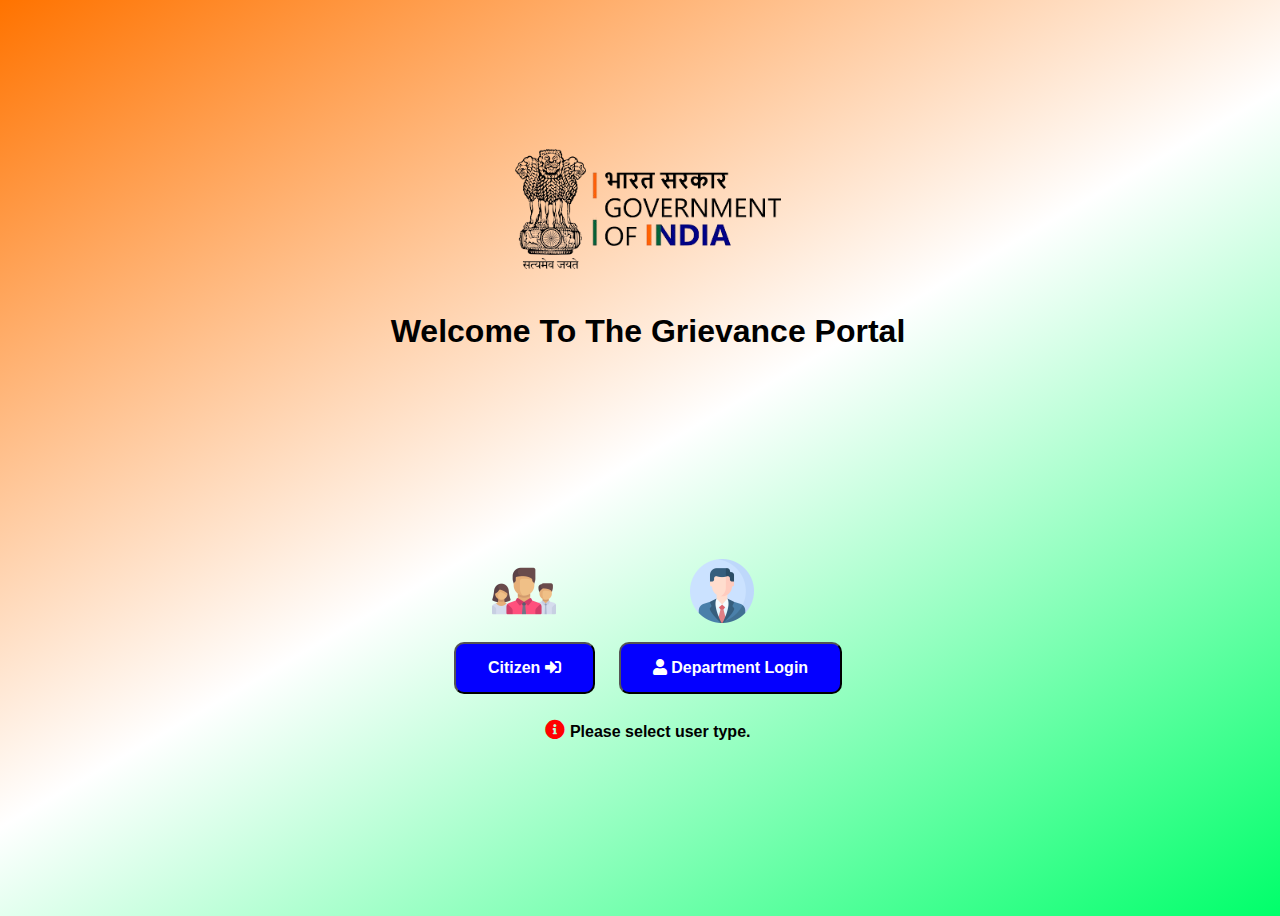
<file: index.html>
<!DOCTYPE html>
<html lang="en">
<head>
    <meta charset="UTF-8">
    <meta name="viewport" content="width=device-width, initial-scale=1.0">
    <title>User Dashboard</title>
    <link rel="stylesheet" href="style.css">
    <link rel="stylesheet" type="text/css" href="https://cdnjs.cloudflare.com/ajax/libs/font-awesome/5.15.1/css/all.min.css">
</head>
<body>
      <center><img src="image/Gov.png" alt="gov-icon"></center> 
      <br>
      <h1 class="select-user">Welcome To The Grievance Portal</h1>
      <div class="Log-image">
        <center>
        
        <br>
        <img src="image/Citizen.png" alt="citizen" class="icon"> 
        
        <img src="image/Department.png" alt="Department" class="icon"> 
        </center>
      </div>
      <div class="button">
       <center> 
                <button class="login-button" onclick="redirectToPage()">Citizen <i class="fas fa-sign-in-alt"></i></button>
                <button class="signup-button" onclick="redirectToPage()"><i class="fas fa-user"></i> Department Login</button> 
                <P style="font-family: Arial, Helvetica, sans-serif;"><b><i class="fa fa-info-circle" style="font-size:20px;color:red"></i>  Please select user type.</b></P> 
       </center>
      </div>
      <script>
        function redirectToPage() {
            window.location.href = "Login/login.html";  
        }
      </script>
</body>
</html>
</file>
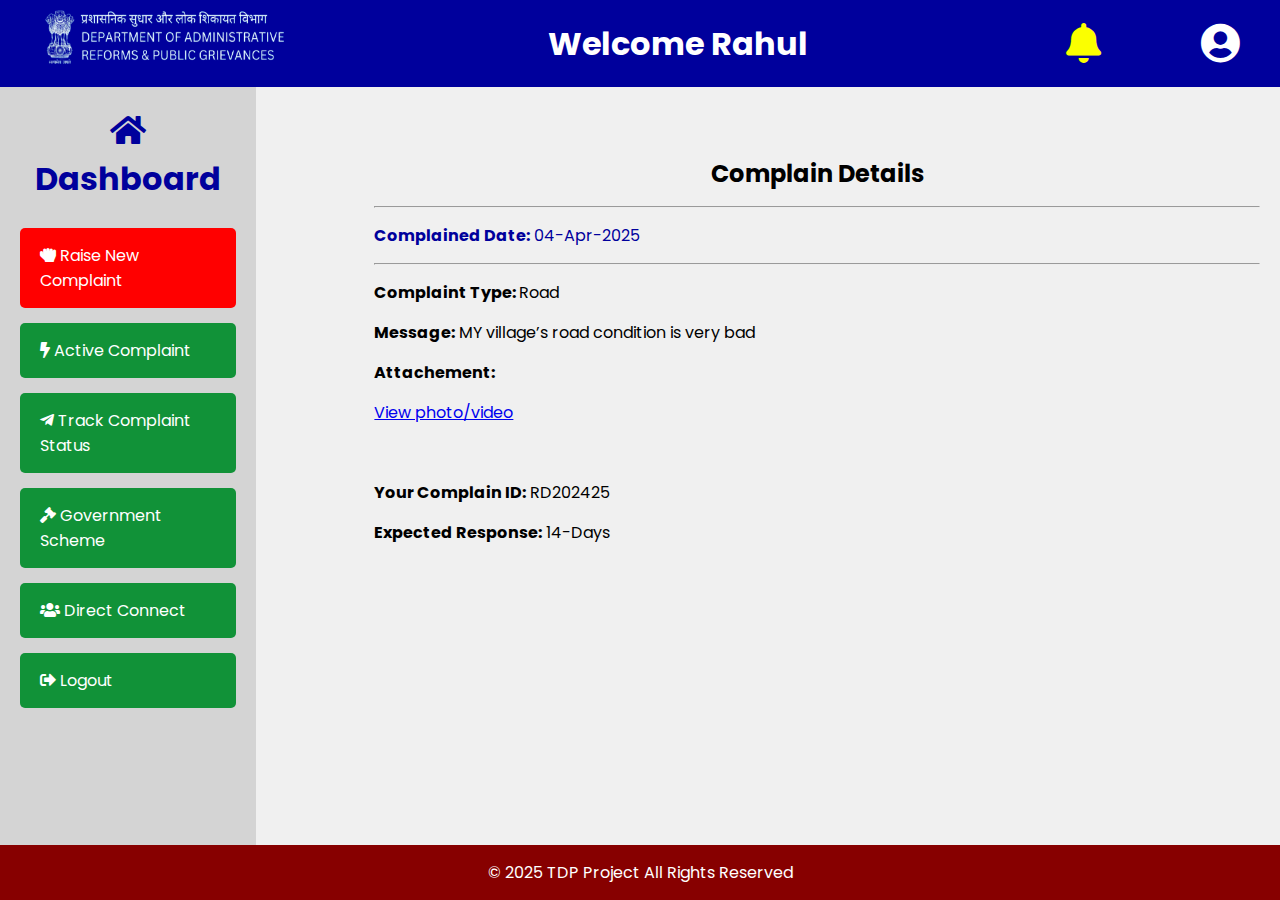
<file: Login/Active Complain.html>
<!DOCTYPE html>
<html lang="en">

<head>
    <meta charset="UTF-8">
    <meta name="viewport" content="width=device-width, initial-scale=1.0">
    <title>User Dashboard</title>
    <link rel="stylesheet" href="comSubmited.css">
    <link rel="stylesheet" type="text/css" href="https://cdnjs.cloudflare.com/ajax/libs/font-awesome/5.15.1/css/all.min.css">
</head>

<body>
    <header class="header">
        <div class="header-container">
            <div class="logo">
                <a href="/Login/Dashbord.html"><img src="/image/logo.png" alt="Logo" style="height:60px; width: auto;"></a>
            </div>
            <nav class="nav-links">
                <h1>Welcome Rahul</h1>
            </nav>
            <div class="profile-section">
                <a href="/index.html" class="login-btn"><i class="fas fa-bell" style="color: #fbff00; font-size: 250%;"></i></a>
                <a href="/index.html" class="login-btn"><i class="fas fa-user-circle" style="color: #ffffff; font-size: 250%;"></i></a>
            </div>
        </div>
    </header>

    <div class="main-content">
        <aside class="sidebar">
            <div class="sidebar-container">
                <h1 style="color: #00009c;"><i class="fas fa-home"></i> Dashboard</h1>
                <br>
                <div class="links">
                    <a href="Raise New Complaint.html" id="home"><i class="fas fa-hand-rock"></i> Raise New Complaint</a>
                    <a href="Active Complain.html"><i class="fas fa-bolt"></i> Active Complaint</a>
                    <a href="Track complain status.html"><i class="fab fa-telegram-plane"></i> Track Complaint Status</a>
                    <a href="GovSchame.html"><i class="fas fa-gavel"></i> Government Scheme</a>
                    <a href="#"><i class="fas fa-users"></i> Direct Connect</a>
                    <a href="#"><i class="fas fa-sign-out-alt"></i> Logout</a>
                </div>
            </div>
        </aside>
        <div class="content">
            <div class="complaint-Submitted" style="margin-top: 5%;">
                <h2 style="text-align: center;">Complain Details</h2>
                <hr>
                <p style="color: #00009c;"><b> Complained Date:</b> 04-Apr-2025</p>
                <hr>
                <p><b>Complaint Type: </b>Road</p>
                <p><b>Message:</b> MY village’s road condition is very bad</p>
                <p><b>Attachement:</b></p>
                <a href="#" img src="/image/Complain%20Submitted.png" alt="Complain Submitted">View photo/video</a>
                <br>
                
                <p><b>Your Complain ID:</b> RD202425</p>
                <p><b>Expected Response:</b> 14-Days</p>
            </div>
        </div>
    </div>

    <footer class="footer">
        <div class="footer-container">
            <p>&copy; 2025 TDP Project All Rights Reserved</p>
        </div>
    </footer>
</body>

</html>
</file>
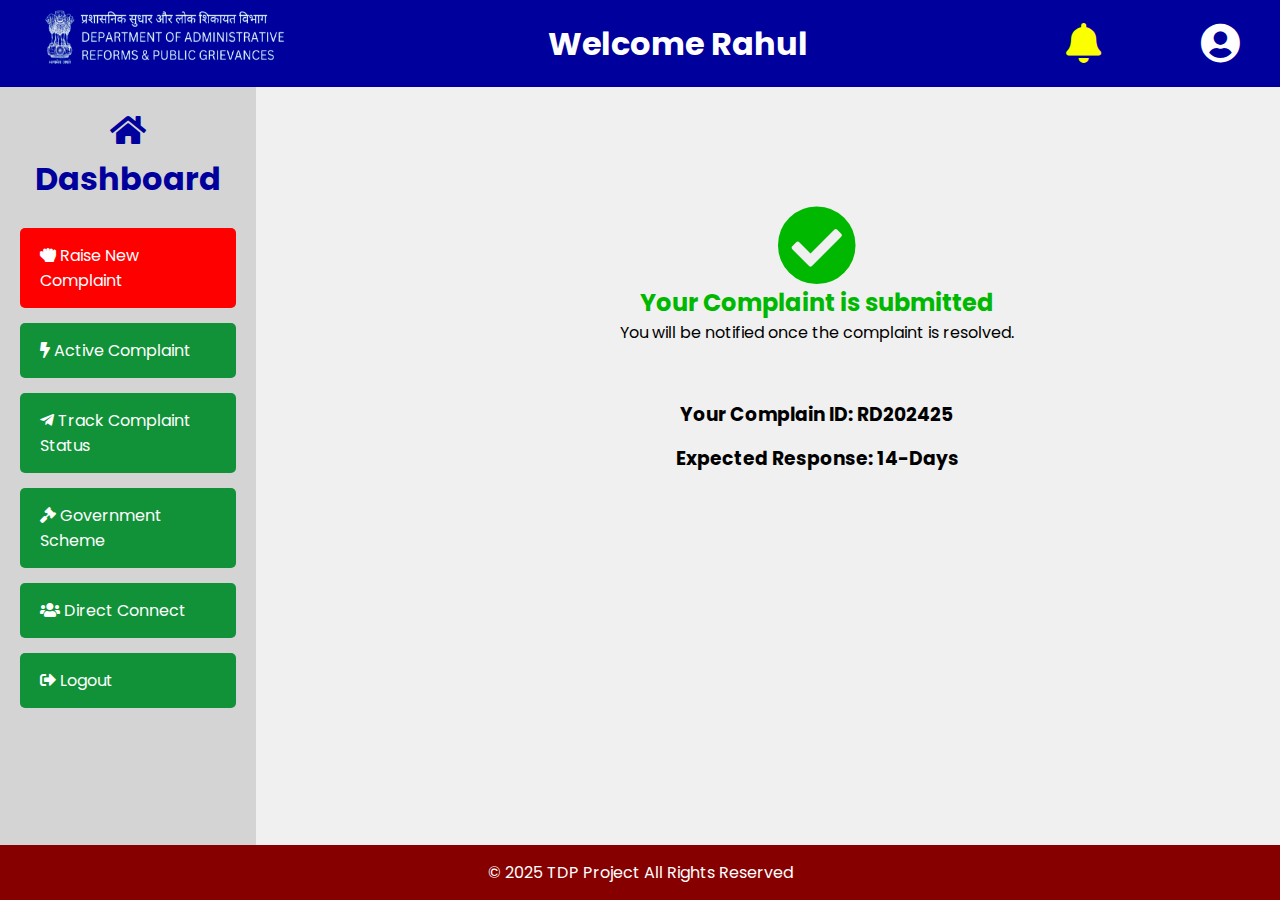
<file: Login/Complain submitted.html>
<!DOCTYPE html>
<html lang="en">

<head>
    <meta charset="UTF-8">
    <meta name="viewport" content="width=device-width, initial-scale=1.0">
    <title>User Dashboard</title>
    <link rel="stylesheet" href="comSubmited.css">
    <link rel="stylesheet" type="text/css" href="https://cdnjs.cloudflare.com/ajax/libs/font-awesome/5.15.1/css/all.min.css">
</head>

<body>
    <header class="header">
        <div class="header-container">
            <div class="logo">
                <a href="/Login/Dashbord.html"><img src="/image/logo.png" alt="Logo" style="height:60px; width: auto;"></a>
            </div>
            <nav class="nav-links">
                <h1>Welcome Rahul</h1>
            </nav>
            <div class="profile-section">
                <a href="/index.html" class="login-btn"><i class="fas fa-bell" style="color: #fbff00; font-size: 250%;"></i></a>
                <a href="/index.html" class="login-btn"><i class="fas fa-user-circle" style="color: #ffffff; font-size: 250%;"></i></a>
            </div>
        </div>
    </header>

    <div class="main-content">
        <aside class="sidebar">
            <div class="sidebar-container">
                <h1 style="color: #00009c;"><i class="fas fa-home"></i> Dashboard</h1>
                <br>
                <div class="links">
                    <a href="Raise New Complaint.html" id="home"><i class="fas fa-hand-rock"></i> Raise New Complaint</a>
                    <a href="Active Complain.html"><i class="fas fa-bolt"></i> Active Complaint</a>
                    <a href="Track complain status.html"><i class="fab fa-telegram-plane"></i> Track Complaint Status</a>
                    <a href="GovSchame.html"><i class="fas fa-gavel"></i> Government Scheme</a>
                    <a href="#"><i class="fas fa-users"></i> Direct Connect</a>
                    <a href="#"><i class="fas fa-sign-out-alt"></i> Logout</a>
                </div>
            </div>
        </aside>
        <div class="content">
            <div class="complaint-Submitted" style="margin-top: 10%;">
                <center><i class="fas fa-check-circle" style="color: #00b800; font-size: 500%;"></i>
                    <br>
                    <h2 style="color: #00b800; text-align: center;">Your Complaint is submitted</h2>
                    <p>You will be notified once the complaint is resolved.</p>
                </center>
                <br>
                <h3 style="text-align: center;">Your Complain ID: RD202425</h3>
                <h3 style="text-align: center;">Expected Response: 14-Days</h3>
            </div>
        </div>
    </div>

    <footer class="footer">
        <div class="footer-container">
            <p>&copy; 2025 TDP Project All Rights Reserved</p>
        </div>
    </footer>
</body>

</html>
</file>
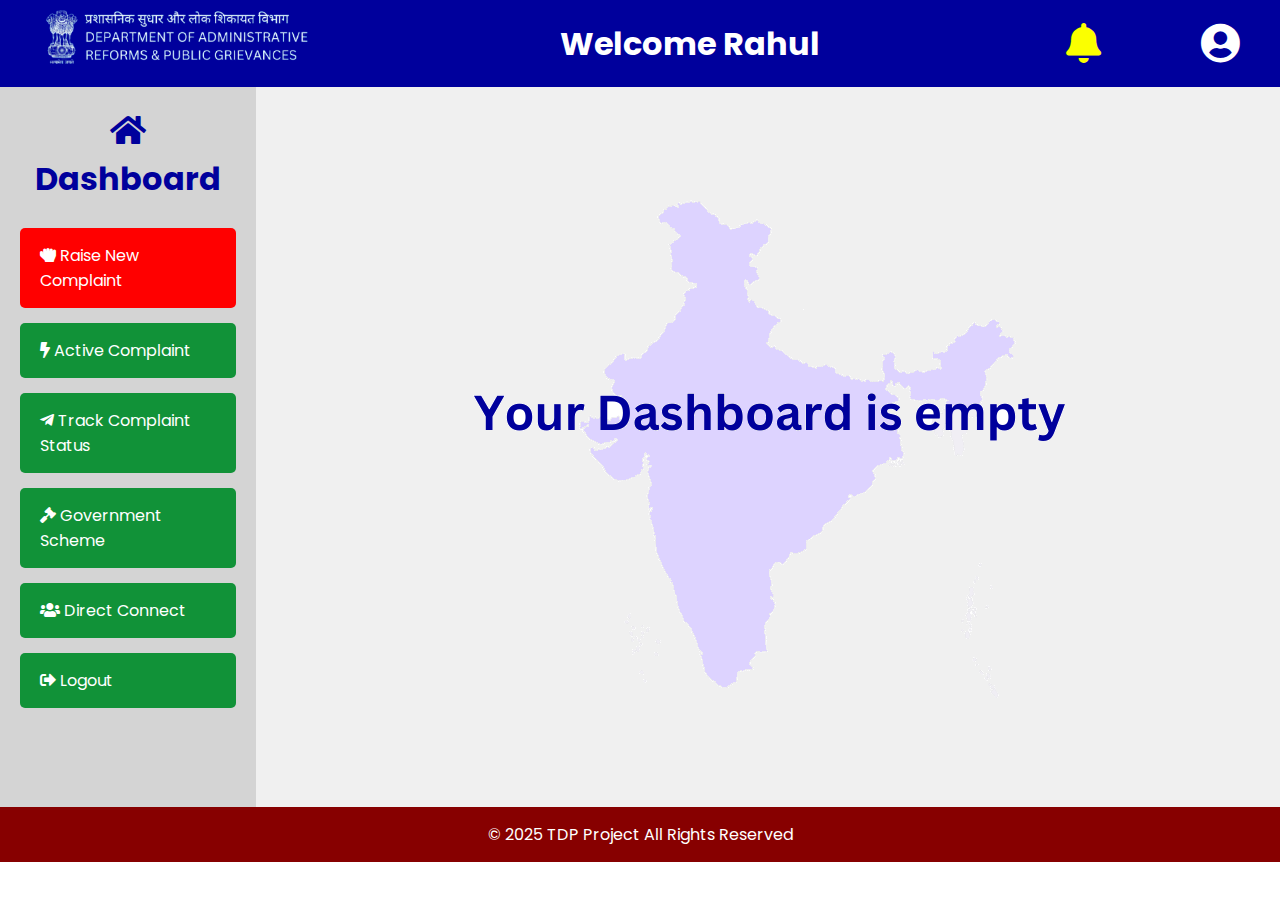
<file: Login/Dashbord.html>
<!DOCTYPE html>
<html lang="en">

<head>
    <meta charset="UTF-8">
    <meta name="viewport" content="width=device-width, initial-scale=1.0">
    <title>User Dashboard</title>
    <link rel="stylesheet" href="login.css">
    <link rel="stylesheet" type="text/css" href="https://cdnjs.cloudflare.com/ajax/libs/font-awesome/5.15.1/css/all.min.css">
    <style>
       
        
    </style>
</head>

<body>
    <header class="header">
        <div class="header-container">
            <!-- Logo Section -->
            <div class="logo">
                <a href="C:\Users\rkutk\OneDrive\Desktop\Grievance_Dashboard\Login\Dash
                bord.html"><img src="/image/logo.png" alt="Logo" style="height:60px; width: auto;"></a>
            </div>

            <!-- Navigation Links -->
            <nav class="nav-links">
                <h1>Welcome Rahul</h1>
            </nav>

            <!-- Profile/Login Section -->
            <div class="profile-section">
                <a href="/index.html" class="login-btn"><i class="fas fa-bell" style="color: #fbff00; font-size: 250%;"></i></a>
                <a href="/index.html" class="login-btn"><i class="fas fa-user-circle" style="color: #ffffff; font-size: 250%;"></i></a>
            </div>
        </div>
    </header>

    <div class="main-content">
        <aside class="sidebar">
            <div class="sidebar-container">
                <h1 style="color: #00009c;"><i class="fas fa-home"></i> Dashboard</h1>
                <br>
                <div class="links">
                    <a href="Raise New Complaint.html" id="home"><i class="fas fa-hand-rock"></i> Raise New Complaint</a>
                    <a href="Active Complain.html"><i class="fas fa-bolt"></i> Active Complaint</a>
                    <a href="Track complain status.html"><i class="fab fa-telegram-plane"></i> Track Complaint Status</a>
                    <a href="GovSchame.html"><i class="fas fa-gavel"></i> Government Scheme</a>
                    <a href="Direct connect.html"><i class="fas fa-users"></i> Direct Connect</a>
                    <a href="#"><i class="fas fa-sign-out-alt"></i> Logout</a>
                </div>
            </div>
        </aside>
        <div class="content">
            <!--Main Contain -->
        </div>
    </div>
</body>
<footer class="footer">
    <div class="footer-container">
        <p>&copy; 2025 TDP Project All Rights Reserved</p>
    </div>

</html>
</file>
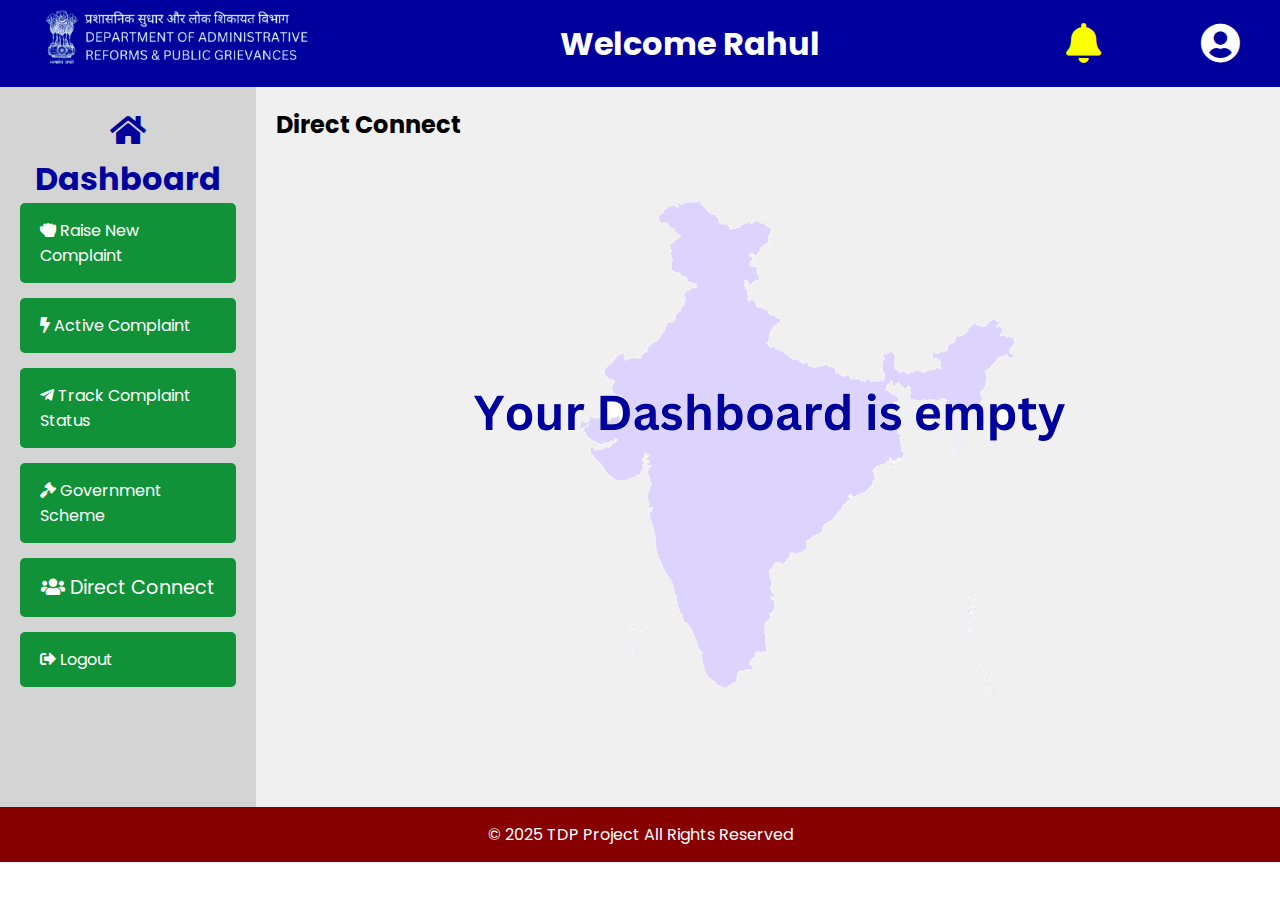
<file: Login/Direct connect.html>
<!DOCTYPE html>
<html lang="en">

<head>
    <meta charset="UTF-8">
    <meta name="viewport" content="width=device-width, initial-scale=1.0">
    <title>User Dashboard - Direct Connect</title>
    <link rel="stylesheet" href="login.css">
    <link rel="stylesheet" href="https://cdnjs.cloudflare.com/ajax/libs/font-awesome/5.15.1/css/all.min.css">
    <style>
        /* Basic styling */
        .connect-section {
            padding: 20px;
            display: flex;
            flex-direction: column;
            gap: 15px;
        }

        .connect-link {
            padding: 15px;
            text-align: center;
            text-decoration: none;
            font-size: 1.2em;
            color: white;
            background-color: #007BFF;
            border-radius: 5px;
            cursor: pointer;
        }

        .connect-link:hover {
            background-color: #0056b3;
        }

        /* Modal styling */
        .modal {
            display: none;
            position: fixed;
            top: 50%;
            left: 50%;
            transform: translate(-50%, -50%);
            width: 80%;
            max-width: 400px;
            background-color: #fff;
            box-shadow: 0px 4px 6px rgba(0, 0, 0, 0.1);
            border-radius: 8px;
            z-index: 10;
        }

        .modal-header {
            padding: 10px;
            background-color: #007BFF;
            color: white;
            text-align: center;
            border-top-left-radius: 8px;
            border-top-right-radius: 8px;
        }

        .modal-content {
            padding: 15px;
        }

        .modal-content a,
        .modal-content button {
            display: block;
            text-decoration: none;
            color: white;
            text-align: center;
            margin: 10px 0;
            padding: 10px;
            background-color: #119238;
            border-radius: 5px;
            cursor: pointer;
        }

        .modal-content a:hover,
        .modal-content button:hover {
            background-color: #007BFF;
        }

        .modal-overlay {
            display: none;
            position: fixed;
            top: 0;
            left: 0;
            width: 100%;
            height: 100%;
            background-color: rgba(0, 0, 0, 0.5);
            z-index: 5;
        }

        .close-btn {
            background-color: red;
            border: none;
            padding: 10px;
            color: white;
            cursor: pointer;
            width: 100%;
            border-radius: 5px;
        }
    </style>
</head>

<body>
    <header class="header">
        <div class="header-container">
            <div class="logo">
                <a href="Dashboard.html"><img src="/image/logo.png" alt="Logo" style="height:60px; width: auto;"></a>
            </div>
            <nav class="nav-links">
                <h1>Welcome Rahul</h1>
            </nav>
            <div class="profile-section">
                <a href="/index.html" class="login-btn"><i class="fas fa-bell" style="color: #fbff00; font-size: 250%;"></i></a>
                <a href="/index.html" class="login-btn"><i class="fas fa-user-circle" style="color: #ffffff; font-size: 250%;"></i></a>
            </div>
        </div>
    </header>

    <div class="main-content">
        <aside class="sidebar">
            <div class="sidebar-container">
                <h1 style="color: #00009c;"><i class="fas fa-home"></i> Dashboard</h1>
                <div class="links">
                    <a href="Raise New Complaint.html"><i class="fas fa-hand-rock"></i> Raise New Complaint</a>
                    <a href="Active Complain.html"><i class="fas fa-bolt"></i> Active Complaint</a>
                    <a href="Track complain status.html"><i class="fab fa-telegram-plane"></i> Track Complaint Status</a>
                    <a href="GovSchame.html"><i class="fas fa-gavel"></i> Government Scheme</a>
                    <a class="connect-link" id="direct-connect"><i class="fas fa-users"></i> Direct Connect</a>
                    <a href="#"><i class="fas fa-sign-out-alt"></i> Logout</a>
                </div>
            </div>
        </aside>

        <div class="content">
            <h2>Direct Connect</h2>
        </div>
    </div>

    <!-- Modal Section -->
    <div class="modal-overlay" id="modal-overlay"></div>
    <div class="modal" id="connect-modal">
        <div class="modal-header">
            <h3>Select Entity to Connect</h3>
        </div>
        <div class="modal-content">
            <div id="entity-options">
                <a class="entity-option" data-entity="Mukhiya">Mukhiya</a>
                <a class="entity-option" data-entity="Sarpanch">Sarpanch</a>
                <a class="entity-option" data-entity="Ward Sadasya">Ward Sadasya</a>
                <a class="entity-option" data-entity="BDO/CEO">BDO/CEO</a>
                <a class="entity-option" data-entity="Nagar Nigam">Nagar Nigam</a>
                <a class="entity-option" data-entity="Nagar Panchayat">Nagar Panchayat</a>
            </div>
            <div id="connect-options" style="display: none;">
                <a id="whatsapp-link" href="#" target="_blank"><i class="fab fa-whatsapp"></i> Connect on WhatsApp</a>
                <a id="phone-link" href="#"><i class="fas fa-phone"></i> Call</a>
                <form>
                    <textarea name="message" placeholder="Leave a message..." style="width: 100%; height: 60px; margin-bottom: 10px;"></textarea>
                    <button type="submit">Send Message</button>
                </form>
            </div>
            <button class="close-btn" id="close-modal">Close</button>
        </div>
    </div>

    <footer class="footer">
        <div class="footer-container">
            <p>&copy; 2025 TDP Project All Rights Reserved</p>
        </div>
    </footer>

    <script>
        const modal = document.getElementById('connect-modal');
        const overlay = document.getElementById('modal-overlay');
        const directConnectBtn = document.getElementById('direct-connect');
        const closeModalBtn = document.getElementById('close-modal');
        const entityOptions = document.getElementById('entity-options');
        const connectOptions = document.getElementById('connect-options');
        const whatsappLink = document.getElementById('whatsapp-link');
        const phoneLink = document.getElementById('phone-link');

        // Open Modal
        directConnectBtn.addEventListener('click', () => {
            modal.style.display = 'block';
            overlay.style.display = 'block';
            entityOptions.style.display = 'block';
            connectOptions.style.display = 'none';
        });

        // Close Modal
        closeModalBtn.addEventListener('click', () => {
            modal.style.display = 'none';
            overlay.style.display = 'none';
        });

        overlay.addEventListener('click', () => {
            modal.style.display = 'none';
            overlay.style.display = 'none';
        });

        // Handle Entity Selection
        document.querySelectorAll('.entity-option').forEach(option => {
            option.addEventListener('click', (e) => {
                const selectedEntity = e.target.getAttribute('data-entity');
                entityOptions.style.display = 'none';
                connectOptions.style.display = 'block';

                // Update WhatsApp and Phone links dynamically
                whatsappLink.href = `https://wa.me/1234567890?text=Hello%20${selectedEntity}`;
                phoneLink.href = `tel:+1234567890`;
            });
        });
    </script>
</body>

</html>
</file>
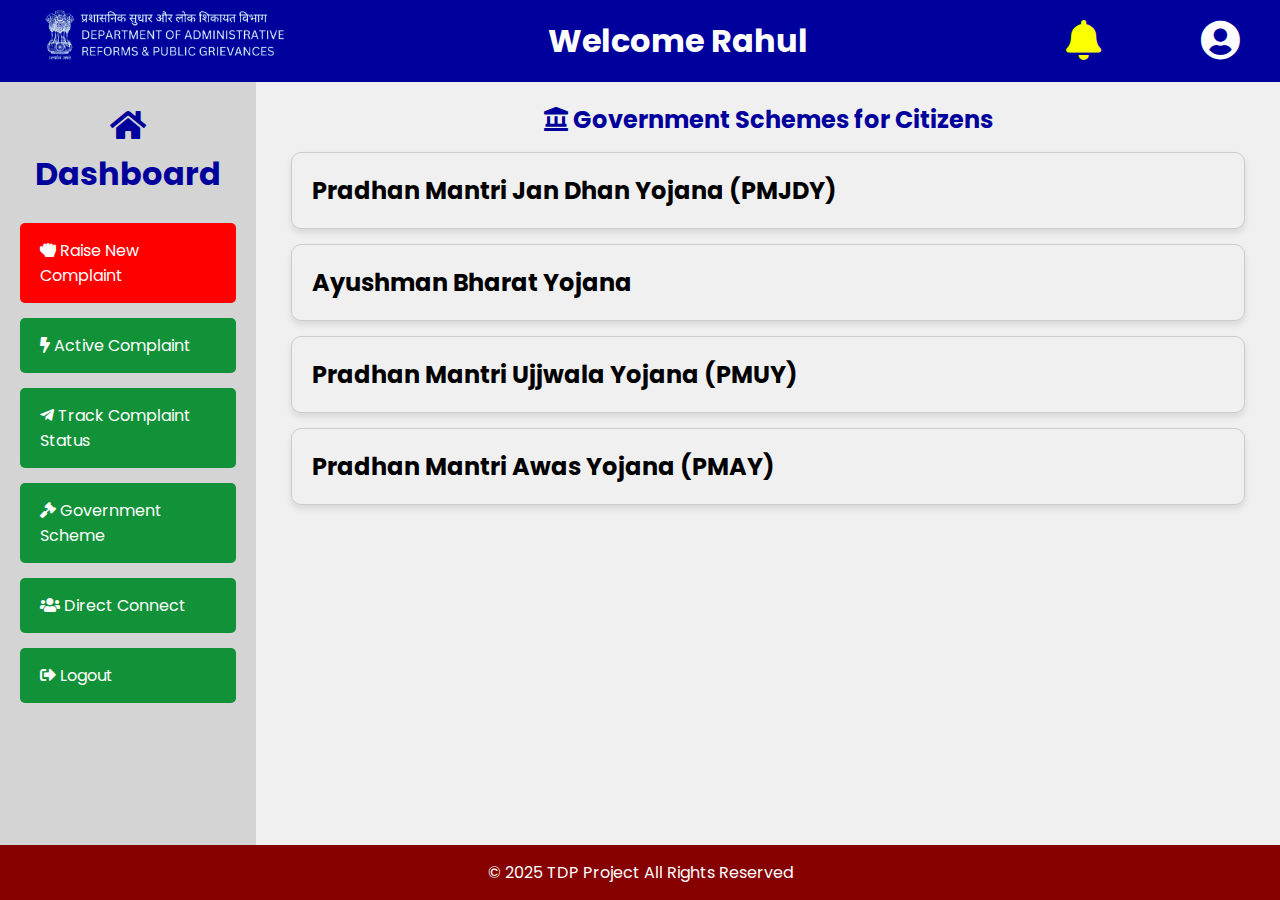
<file: Login/GovSchame.html>
<!DOCTYPE html>
<html lang="en">

<head>
    <meta charset="UTF-8">
    <meta name="viewport" content="width=device-width, initial-scale=1.0">
    <title>Government Schemes</title>
    <link rel="stylesheet" href="Track.css">
    <link rel="stylesheet" type="text/css" href="https://cdnjs.cloudflare.com/ajax/libs/font-awesome/5.15.1/css/all.min.css">
    <style>
        .scheme-card {
            border: 1px solid #ccc;
            border-radius: 10px;
            padding: 20px;
            margin: 15px;
            cursor: pointer;
            box-shadow: 0 4px 6px rgba(0, 0, 0, 0.1);
            transition: transform 0.3s, box-shadow 0.3s;
        }

        .scheme-card:hover {
            background-color: rgb(184, 248, 184);
            
            transform: scale(1.05);
            box-shadow: 0 8px 10px rgba(0, 0, 0, 0.2);
        }
        .scheme-title:hover { 
            color: #0718d3; 
        }
        
        .scheme-details {
            display: none;
            border-top: 1px solid #ccc;
            margin-top: 15px;
            padding-top: 10px;
        }

        .content {
            padding: 20px;
        }

        .scheme-title {
            font-size: 1.5rem;
            font-weight: bold;
        }

        .apply-link {
            color: blue;
            text-decoration: underline;
            cursor: pointer;
        }

        .scheme-details h4 {
            margin: 10px 0 5px;
        }
    </style>
</head>

<body>
    <header class="header">
        <div class="header-container">
            <div class="logo">
                <a href="/Login/Dashbord.html"><img src="/image/logo.png" alt="Logo"></a>
            </div>
            <nav class="nav-links">
                <h1>Welcome Rahul</h1>
            </nav>
            <div class="profile-section">
                <a href="/index.html" class="login-btn"><i class="fas fa-bell" style="color: #fbff00; font-size: 250%;"></i></a>
                <a href="/index.html" class="login-btn"><i class="fas fa-user-circle" style="color: #ffffff; font-size: 250%;"></i></a>
            </div>
        </div>
    </header>

    <div class="main-content">
        <aside class="sidebar">
            <div class="sidebar-container">
                <h1 style="color: #00009c;"><i class="fas fa-home"></i> Dashboard</h1>
                <br>
                <div class="links">
                    <a href="Raise New Complaint.html" id="home"><i class="fas fa-hand-rock"></i> Raise New Complaint</a>
                    <a href="Active Complain.html"><i class="fas fa-bolt"></i> Active Complaint</a>
                    <a href="Track complain status.html"><i class="fab fa-telegram-plane"></i> Track Complaint Status</a>
                    <a href="Government Schemes.html"><i class="fas fa-gavel"></i> Government Scheme</a>
                    <a href="Direct connect.html"><i class="fas fa-users"></i> Direct Connect</a>
                    <a href="#"><i class="fas fa-sign-out-alt"></i> Logout</a>
                </div>
            </div>
        </aside>

        <div class="content">
            <h2 style="text-align: center; color: #00009c;"><i class="fas fa-landmark"></i> Government Schemes for Citizens</h2>

            <div class="scheme-card" onclick="toggleDetails('scheme1')">
                <div class="scheme-title">Pradhan Mantri Jan Dhan Yojana (PMJDY)</div>
                <div class="scheme-details" id="scheme1">
                    <h4>About:</h4>
                    <p>A financial inclusion program for affordable access to financial services such as bank accounts, insurance, and pensions.</p>
                    <h4>Eligibility:</h4>
                    <p>Available for all citizens aged 10 years or older.</p>
                    <h4>Required Documents:</h4>
                    <p>Identity proof, address proof.</p>
                    <h4>Apply Link:</h4>
                    <a href="https://pmjdy.gov.in" class="apply-link" target="_blank">Apply Here</a>
                </div>
            </div>

            <div class="scheme-card" onclick="toggleDetails('scheme2')">
                <div class="scheme-title">Ayushman Bharat Yojana</div>
                <div class="scheme-details" id="scheme2">
                    <h4>About:</h4>
                    <p>Cashless healthcare services covering secondary and tertiary health services for economically vulnerable citizens.</p>
                    <h4>Eligibility:</h4>
                    <p>Families identified in SECC 2011 census.</p>
                    <h4>Required Documents:</h4>
                    <p>Identity proof, eligibility proof from SECC database.</p>
                    <h4>Apply Link:</h4>
                    <a href="https://pmjay.gov.in" class="apply-link" target="_blank">Apply Here</a>
                </div>
            </div>

            <div class="scheme-card" onclick="toggleDetails('scheme3')">
                <div class="scheme-title">Pradhan Mantri Ujjwala Yojana (PMUY)</div>
                <div class="scheme-details" id="scheme3">
                    <h4>About:</h4>
                    <p>Providing LPG connections to women from below-poverty-line households for clean cooking fuel.</p>
                    <h4>Eligibility:</h4>
                    <p>BPL families, SC/ST households, forest dwellers.</p>
                    <h4>Required Documents:</h4>
                    <p>BPL card, Aadhaar card.</p>
                    <h4>Apply Link:</h4>
                    <a href="https://pmuy.gov.in" class="apply-link" target="_blank">Apply Here</a>
                </div>
            </div>

            <div class="scheme-card" onclick="toggleDetails('scheme4')">
                <div class="scheme-title">Pradhan Mantri Awas Yojana (PMAY)</div>
                <div class="scheme-details" id="scheme4">
                    <h4>About:</h4>
                    <p>Affordable housing for the urban and rural poor.</p>
                    <h4>Eligibility:</h4>
                    <p>Low-income families, EWS, LIG, and urban poor.</p>
                    <h4>Required Documents:</h4>
                    <p>Income certificate, ID proof.</p>
                    <h4>Apply Link:</h4>
                    <a href="https://pmaymis.gov.in" class="apply-link" target="_blank">Apply Here</a>
                </div>
            </div>

            <!-- Add more cards for schemes -->
            <!-- Example schemes: Swachh Bharat Mission, Digital India Mission, etc. -->
        </div>
    </div>

    <footer class="footer">
        <div class="footer-container">
            <p>&copy; 2025 TDP Project All Rights Reserved</p>
        </div>
    </footer>

    <script>
        function toggleDetails(schemeId) {
            const details = document.getElementById(schemeId);
            details.style.display = (details.style.display === "block") ? "none" : "block";
        }
    </script>
</body>

</html>
</file>
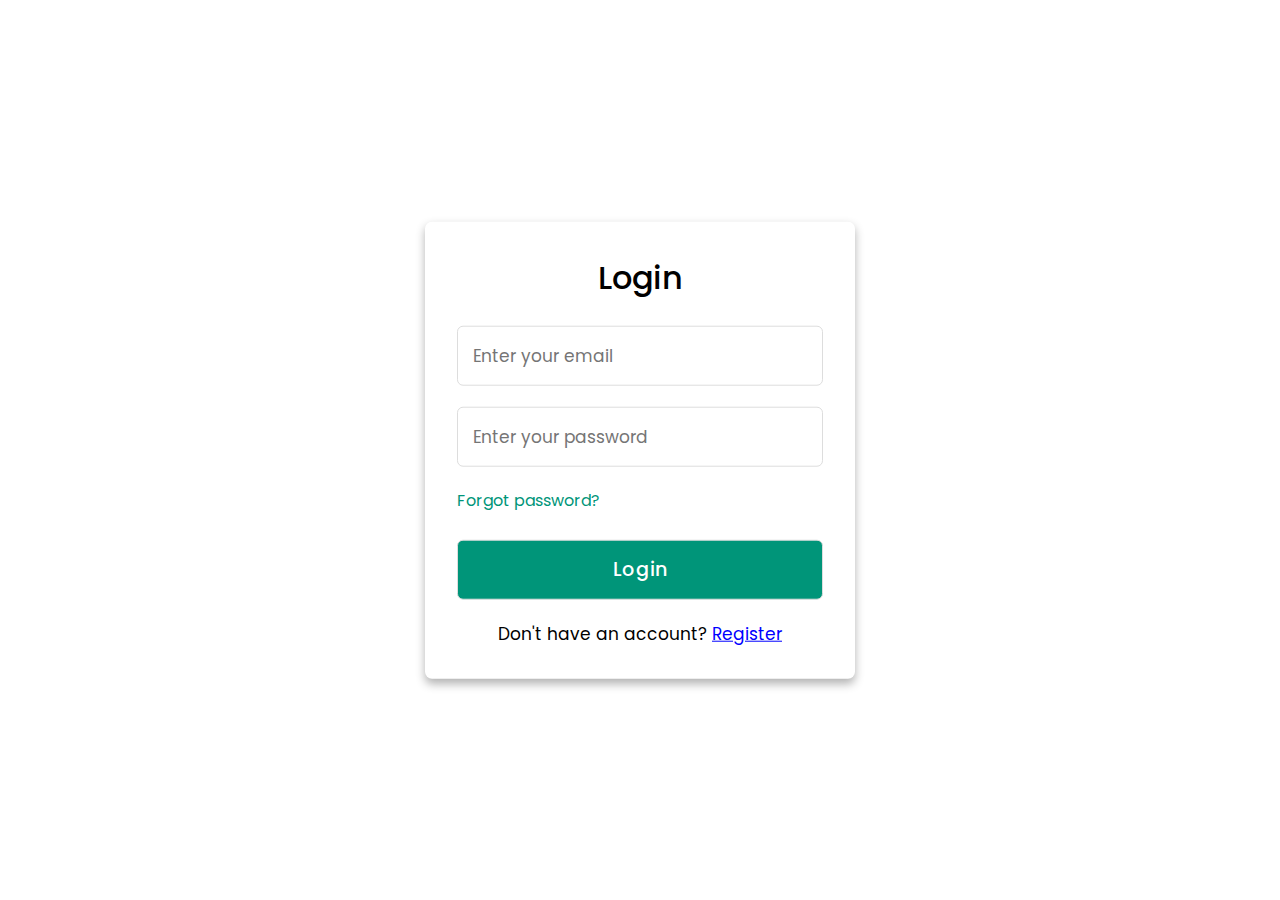
<file: Login/login.html>
<!DOCTYPE html>
<html lang="en">
<head>
  <meta charset="UTF-8">
  <meta name="viewport" content="width=device-width, initial-scale=1.0">
  <meta http-equiv="X-UA-Compatible" content="ie=edge">
  <title>Login & Registration Form</title>
  <!--- Custom CSS File --->
  <link rel="stylesheet" href="login.css">
  <style>
    /* Example styles for the forms */
    .container {
      display: flex;
      flex-direction: column;
      align-items: center;
    }
    .form {
      display: none;
    }
    .form.active {
      display: block;
    }
    .toggle {
      cursor: pointer;
      color: blue;
      text-decoration: underline;
    }
  </style>
</head>
<body>
  <div class="container">
    <div class="login form active">
      <header>Login</header>
      <form action="#">
        <input type="email" placeholder="Enter your email">
        <input type="password" placeholder="Enter your password">
        <a href="#">Forgot password?</a>
        <input type="button" class="button" value="Login" onclick="redirectToPage()">
      </form>
      <div class="signup">
        <span>Don't have an account? 
          <span class="toggle" onclick="toggleForms('registration')">Register</span>
        </span>
      </div>
    </div>
    <div class="registration form">
      <header>Register</header>
      <form action="#">
        <input type="text" placeholder="Enter your full name">
        <input type="email" placeholder="Enter your email">
        <input type="password" placeholder="Create a password">
        <input type="password" placeholder="Confirm your password">
        <input type="button" class="button" value="Register" onclick="redirectToPage()">
      </form>
      <div class="signup">
        <span>Already have an account? 
          <span class="toggle" onclick="toggleForms('login')">Login</span>
        </span>
      </div>
    </div>
  </div>

  <script>
    function redirectToPage() {
      window.location.href = "Dashbord.html"; // Replace with the URL you want to redirect to
    }

    function toggleForms(formToShow) {
      const forms = document.querySelectorAll('.form');
      forms.forEach(form => form.classList.remove('active'));

      const targetForm = document.querySelector(`.${formToShow}`);
      if (targetForm) {
        targetForm.classList.add('active');
      }
    }
  </script>
</body>
</html>
</file>
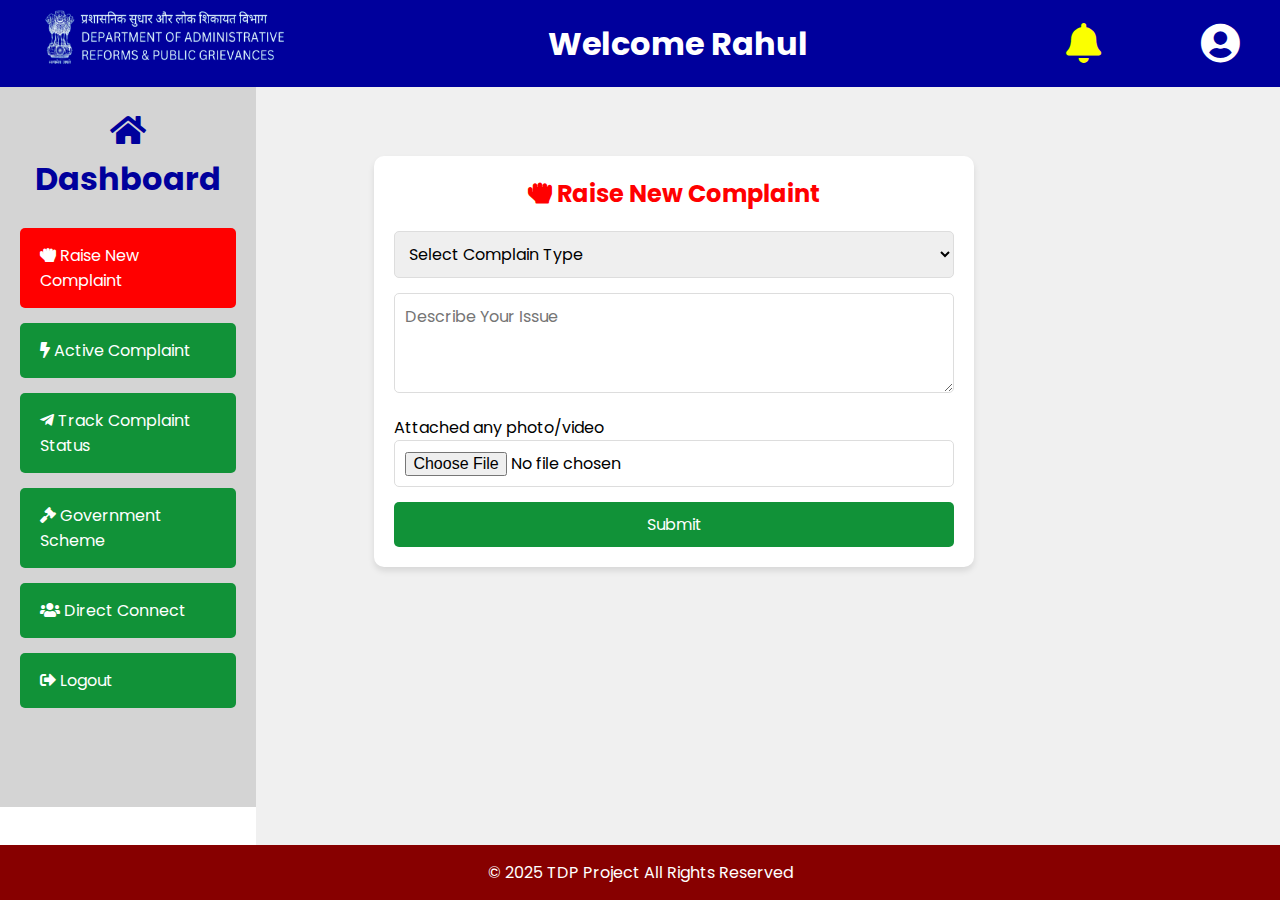
<file: Login/Raise New Complaint.html>
<!DOCTYPE html>
<html lang="en">

<head>
    <meta charset="UTF-8">
    <meta name="viewport" content="width=device-width, initial-scale=1.0">
    <title>User Dashboard</title>
    <link rel="stylesheet" href="raise.css">
    <link rel="stylesheet" type="text/css" href="https://cdnjs.cloudflare.com/ajax/libs/font-awesome/5.15.1/css/all.min.css">
    
</head>

<body>
    <header class="header">
        <div class="header-container">
            <div class="logo">
                <a href="/Login/Dashbord.html"><img src="/image/logo.png" alt="Logo" style="height:60px; width: auto;"></a>
            </div>
            <nav class="nav-links">
                <h1>Welcome Rahul</h1>
            </nav>
            <div class="profile-section">
                <a href="/index.html" class="login-btn"><i class="fas fa-bell" style="color: #fbff00; font-size: 250%;"></i></a>
                <a href="/index.html" class="login-btn"><i class="fas fa-user-circle" style="color: #ffffff; font-size: 250%;"></i></a>
            </div>
        </div>
    </header>

    <div class="main-content">
        <aside class="sidebar">
            <div class="sidebar-container">
                <h1 style="color: #00009c;"><i class="fas fa-home"></i> Dashboard</h1>
                <br>
                <div class="links">
                    <a href="Raise New Complaint.html" id="home"><i class="fas fa-hand-rock"></i> Raise New Complaint</a>
                    <a href="Active Complain.html"><i class="fas fa-bolt"></i> Active Complaint</a>
                    <a href="Track complain status.html"><i class="fab fa-telegram-plane"></i> Track Complaint Status</a>
                    <a href="GovSchame.html"><i class="fas fa-gavel"></i> Government Scheme</a>
                    <a href="#"><i class="fas fa-users"></i> Direct Connect</a>
                    <a href="#"><i class="fas fa-sign-out-alt"></i> Logout</a>
                </div>
            </div>
        </aside>
        <div class="content">
            <div class="complaint-form">
                <h2 style="color: red;"><i class="fas fa-hand-rock"></i> Raise New Complaint</h2>
                <form action="Complain submitted.html" class="form">
                    <div class="select-complain">
                        <select name="complaint" id="complaint" required>
                            <option>Select Complain Type</option>
                            <option value="Road">Road</option>
                            <option value="Water">Water</option>
                            <option value="Electricity">Electricity</option>
                            <option value="Cleaness">Cleaness</option>
                            <option value="Scheme Benifit">Gov. Scheme Benifit</option>
                            <option value="Others">Others</option>
                        </select>
                    </div>
                    <div class="Issue">
                        <textarea name="description" id="description" placeholder="Describe Your Issue" required></textarea>
                    </div>
                    <div class="file-upload">
                        <label for="file">Attached any photo/video</label>
                        <input type="file" name="file" id="file" class="file" >
                    </div>
                    <button type="submit">Submit</button>
                </form>
            </div>
        </div>
    </div>
    <footer class="footer">
        <div class="footer-container">
            <p>&copy; 2025 TDP Project All Rights Reserved</p>
        </div>
    </footer>
</body>

</html>
</file>
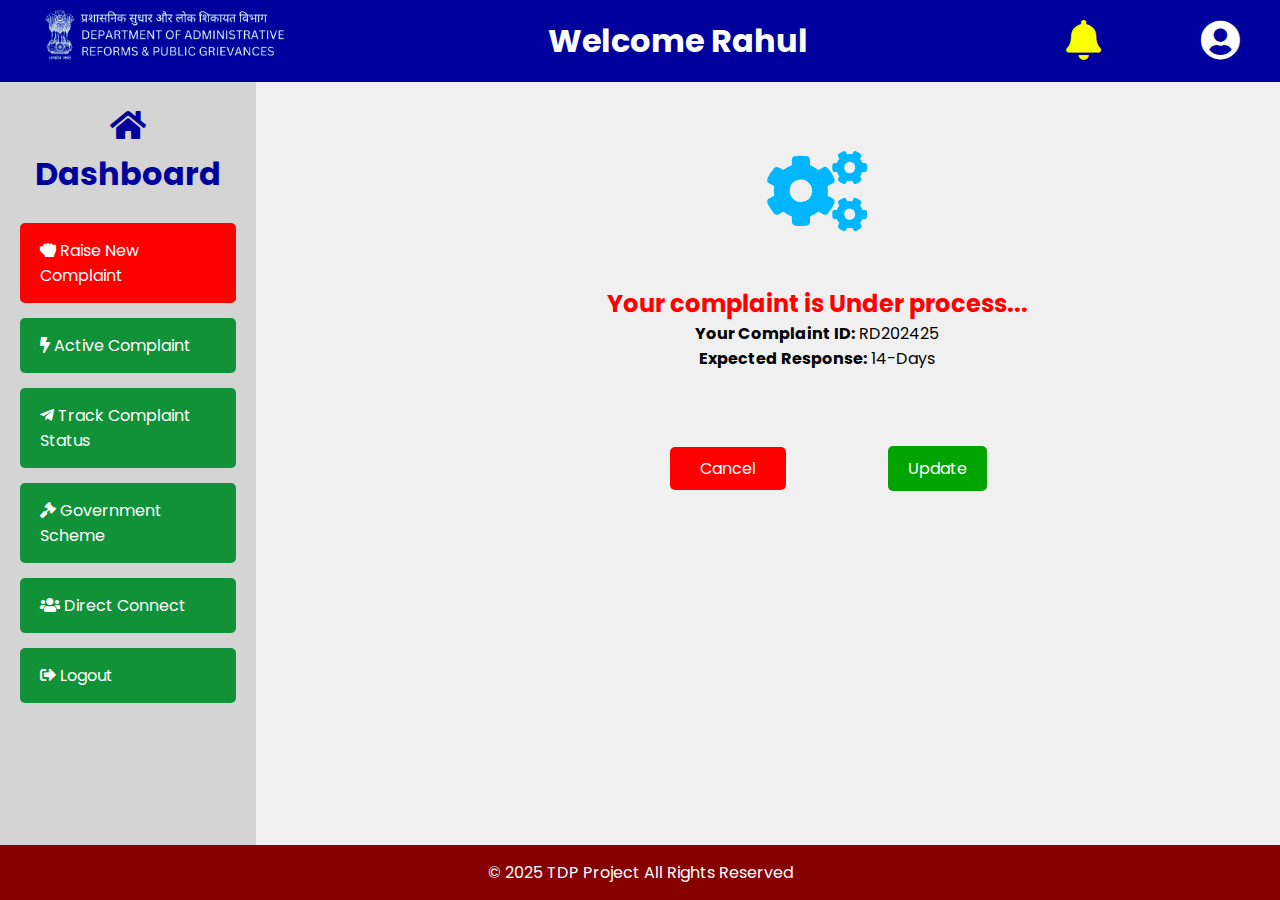
<file: Login/Track complain status.html>
<!DOCTYPE html>
<html lang="en">

<head>
    <meta charset="UTF-8">
    <meta name="viewport" content="width=device-width, initial-scale=1.0">
    <title>Complaint Status</title>
    <link rel="stylesheet" href="Track.css">
    <link rel="stylesheet" type="text/css" href="https://cdnjs.cloudflare.com/ajax/libs/font-awesome/5.15.1/css/all.min.css">
</head>

<body>
    <header class="header">
        <div class="header-container">
            <div class="logo">
                <a href="/Login/Dashbord.html"><img src="/image/logo.png" alt="Logo"></a>
            </div>
            <nav class="nav-links">
                <h1>Welcome Rahul</h1>
            </nav>
            <div class="profile-section">
                <a href="/index.html" class="login-btn"><i class="fas fa-bell" style="color: #fbff00; font-size: 250%;"></i></a>
                <a href="/index.html" class="login-btn"><i class="fas fa-user-circle" style="color: #ffffff; font-size: 250%;"></i></a>
            </div>
        </div>
    </header>

    <div class="main-content">
        <aside class="sidebar">
            <div class="sidebar-container">
                <h1 style="color: #00009c;"><i class="fas fa-home"></i> Dashboard</h1>
                <br>
                <div class="links">
                    <a href="Raise New Complaint.html" id="home"><i class="fas fa-hand-rock"></i> Raise New Complaint</a>
                    <a href="Active Complain.html"><i class="fas fa-bolt"></i> Active Complaint</a>
                    <a href="Track complain status.html"><i class="fab fa-telegram-plane"></i> Track Complaint Status</a>
                    <a href="GovSchame.html"><i class="fas fa-gavel"></i> Government Scheme</a>
                    <a href="#"><i class="fas fa-users"></i> Direct Connect</a>
                    <a href="#"><i class="fas fa-sign-out-alt"></i> Logout</a>
                </div>
            </div>
        </aside>
        <div class="content">
            <div class="complaint-Submitted" style="margin-top: 5%;">
                <center><i class="fas fa-cogs" style="color: rgb(0, 183, 255); font-size: 500%;"></i></center>
                <br>
                <center>
                    <h2 style="text-align: center; color: #f00;">Your complaint is Under process...</h2>
                    <p><b>Your Complaint ID:</b> RD202425</p>
                    <p><b>Expected Response:</b> 14-Days</p>
                </center>
                <br><br>
            </div>
            <a href="#" class="Cbtn" onclick="cancelComplaint()">Cancel</a>
            <a href="#" class="Ubtn" onclick="updateComplaint()">Update</a>
        </div>
    </div>

    <footer class="footer">
        <div class="footer-container">
            <p>&copy; 2025 TDP Project All Rights Reserved</p>
        </div>
    </footer>

    <script>
        function cancelComplaint() {
            const confirmCancel = confirm("Are you sure you want to cancel this complaint?");
            if (confirmCancel) {
                alert("Complaint has been cancelled successfully.");
                // Add logic to cancel the complaint (e.g., API call, update the database, etc.)
            }
        }

        function updateComplaint() {
            // Redirect to the update form page (reference to your "Raise New Complaint" form)
            window.location.href = "Raise New Complaint.html";
        }
    </script>
</body>

</html>
</file>
<file: style.css>
body {
    min-height: 100vh;
    width: 100%;
    background: #009579;
    background-image: linear-gradient(150deg, rgb(255, 115, 0), rgb(255, 255, 255), rgb(0, 255, 106));
    display: flex;
    flex-direction: column;
    justify-content: center;
    align-items: center;
}

img {
    margin-top:-10px;
    width: 80%;
    height: 80%;

}

.Log-image {
    padding-top: 0px;
    margin-top: 90px;
    text-align: center;
}
.Log-image img{
margin-top: 80px;
margin-left: 40px;
margin-right: 90px;
}

.select-user {
    font-family: Arial, Helvetica, sans-serif;
}

.icon {
    width: 5%;
    height: 5%;
}

.button {
    display: flex;
    justify-content: center;
    margin-top: 5px;
}

.login-button, .signup-button {
    font-family: Arial, Helvetica, sans-serif;
    background-color: #0400ff;
    border-radius: 10px;
    color: white;
    padding: 15px 32px;
    text-align: center;
    font-weight: bold;
    margin: 10px;
    font-size: 16px;
}

.login-button:hover, .signup-button:hover {
    background-color: rgb(0, 255, 217);
    color: #000;
}

@media (max-width: 600px) {
    .button-class {
      width: 100%; /* Adjust width */
      font-size: 14px; /* Adjust text size */
    }
  }
</file>
<file: Login/comSubmited.css>
/* Import Google font - Poppins */
@import url('https://fonts.googleapis.com/css2?family=Poppins:wght@200;300;400;500;600;700&display=swap');

* {
    margin: 0;
    padding: 0;
    box-sizing: border-box;
    font-family: 'Poppins', sans-serif;
}

body {
    min-height: 100vh;
    display: flex;
    flex-direction: column;
}

.header {
    background-color: #00009c;
    padding: 10px 20px;
    width: 100%;
}

.header-container {
    display: flex;
    justify-content: space-between;
    align-items: center;
    max-width: 1200px;
    margin: 0 auto;
}

.logo img {
    max-width: 250px;
    height: auto;
    border-radius: 4px;
}

.nav-links {
    display: flex;
    gap: 30px;
}

.profile-section {
    display: flex;
    gap: 100px;
}

.links a {
    display: block;
    text-decoration: none;
    color: #fff;
    background-color: #119238;
    padding: 15px 20px;
    border-radius: 5px;
    margin-bottom: 15px;
}

.links a:hover {
    background-color: #00009c;
    color: #ffffff;
}

#home {
    background-color: #ff0000;
    color: #ffffff;
}

#home:hover {
    background-color: #00009c;
    color: #ffffff;
}

.main-content {
    display: flex;
    flex: 1;
}

.content, .sidebar {
    padding: 20px;
}

.content {
    width: 80%;
    background-color: #f0f0f0;
}

.sidebar {
    width: 20%;
    background-color: #d4d4d4;
}

h1 {
    color: #fff;
    text-align: center;
}

.complaint-Submitted {
    display: flex;
    flex-direction: column;
    gap: 15px;
    margin-left: 10%;
}

.select-complain select,
textarea,
input[type="file"] {
    width: 100%;
    padding: 10px;
    border: 1px solid #ddd;
    border-radius: 5px;
    font-size: 16px;
}

textarea {
    height: 100px;
    resize: vertical;
}

button[type="submit"] {
    padding: 10px;
    background-color: #119238;
    color: #ffffff;
    border: none;
    padding: 10px 10px;
    border-radius: 5px;
    font-size: 16px;
    cursor: pointer;
    transition: background-color 0.3s ease;
}

button[type="submit"]:hover {
    background-color: #0e7a2e;
}

.footer {
    background-color: #870000;
    color: #ffffff;
    text-align: center;
    padding: 15px;
    width: 100%;
    margin-top: auto; /* Ensures footer stays at the bottom */
}

@media (max-width: 768px) {
    .complaint-form {
        width: 95%;
        padding: 15px;
    }

    .form {
        gap: 10px;
    }

    .header-container {
        flex-direction: column;
        align-items: stretch;
    }

    .nav-links {
        flex-direction: column;
        align-items: center;
        gap: 10px;
    }

    .profile-section {
        flex-direction: column;
        margin-top: 10px;
        gap: 10px;
    }

    .main-content {
        flex-direction: column;
    }

    .content, .sidebar {
        width: 100%;
    }
}
</file>
<file: Login/login.css>
/* Import Google font - Poppins */
@import url('https://fonts.googleapis.com/css2?family=Poppins:wght@200;300;400;500;600;700&display=swap');

* {
    margin: 0;
    padding: 0;
    box-sizing: border-box;
    font-family: 'Poppins', sans-serif;
}

body {
    min-height: 100vh;
    width: 100%;
}

.container {
    position: absolute;
    top: 50%;
    left: 50%;
    transform: translate(-50%, -50%);
    max-width: 430px;
    width: 100%;
    background: #fff;
    border-radius: 7px;
    box-shadow: 0 5px 10px rgba(0, 0, 0, 0.3);
}

.container .registration {
    display: none;
}

#check:checked ~ .registration {
    display: block;
}

#check:checked ~ .login {
    display: none;
}

#check {
    display: none;
}

.container .form {
    padding: 2rem;
}

.form header {
    font-size: 2rem;
    font-weight: 500;
    text-align: center;
    margin-bottom: 1.5rem;
}

.form input {
    height: 60px;
    width: 100%;
    padding: 0 15px;
    font-size: 17px;
    margin-bottom: 1.3rem;
    border: 1px solid #ddd;
    border-radius: 6px;
    outline: none;
}

.form input:focus {
    box-shadow: 0 1px 0 rgba(0, 0, 0, 0.2);
}

.form a {
    font-size: 16px;
    color: #009579;
    text-decoration: none;
}

.form a:hover {
    text-decoration: underline;
}

.form input.button {
    color: #fff;
    background: #009579;
    font-size: 1.2rem;
    font-weight: 500;
    letter-spacing: 1px;
    margin-top: 1.7rem;
    cursor: pointer;
    transition: 0.4s;
}

.form input.button:hover {
    background: #006653;
    background-image: linear-gradient(150deg, rgb(255, 115, 0), rgb(255, 255, 255), rgb(0, 255, 106));
    color: #1100ff;
}

.signup {
    font-size: 17px;
    text-align: center;
}

.signup label {
    color: #009579;
    cursor: pointer;
}

.signup label:hover {
    text-decoration: underline;
}

/*---------------------Nav Bar---------------------------------------------------*/

.header {
    background-color: #00009c;
    padding: 10px 20px;
    width: 100%;
}

.header-container {
    display: flex;
    justify-content: space-between;
    align-items: center;
    max-width: 1200px;
    margin: 0 auto; /* Center the header on the page */
}



/* Navigation Links */
.nav-links {
    display: flex;
    gap: 30px; /* Space between the menu items */
}

.nav-links a {
    color: rgba(88, 88, 88, 0.836);
    text-decoration: none;
    padding: 10px 15px;
    font-size: 16px;
    font-weight: bold;
    border-radius: 21px;
}

.nav-links a:hover {
    background-color: #ff5500;
    transition: background-color 0.3s;
    color: #ffffff;
    font-weight: bold;
}

/* Profile Section with Login/Signup Buttons */
.profile-section {
    display:flex;
    gap: 100px; /* Space between login and signup buttons */

}
.fas fa-bell :hover{
  color: #000;
}



.links a {
    display: block; /* Ensure each link is on a new line */
    text-decoration: none;
    color: #fff;
    background-color: #119238;
    padding: 15px 20px;
    border-radius: 5px;
    margin-bottom: 15px; /* Add some space between links */
    line-height: normal;

}
.links a:hover {
    background-color: #00009c;
    color: #ffffff;
}
#home {
    background-color: #ff0000;
    color: #ffffff;
}
#home:hover{
  background-color: #00009c;
  color: #ffffff;
}
.main-content {
  display: flex;
  height: 80vh;
}
.content, .sidebar {
  padding: 20px;
}
.content {
  width: 80%;
  align-items: center;
  background-color: #f0f0f0;
  background-image: url('dashboard.png');
  background-repeat: no-repeat;
  background-position: center;
  
}
.sidebar {
  width: 20%;
  background-color: #d4d4d4;
  height: 80vh;
}
h1 {
  color: #fff;
  text-align: center;
}
.footer-container{
  background-color: #870000;
  color: #ffffff;
  text-align: center;
  padding: 15px;
}

/* Responsive Design for Smaller Screens */
@media (max-width: 768px) {
    .header-container {
        flex-direction: column;
        align-items: stretch;
    }

    .nav-links {
        flex-direction: column;
        align-items: center;
        gap: 10px;
    }

    .profile-section {
        flex-direction: column;
        margin-top: 10px;
        gap: 10px;
    }
}
</file>
<file: Login/Track.css>
/* Import Google font - Poppins */
@import url('https://fonts.googleapis.com/css2?family=Poppins:wght@200;300;400;500;600;700&display=swap');

* {
    margin: 0;
    padding: 0;
    box-sizing: border-box;
    font-family: 'Poppins', sans-serif;
}

body {
    min-height: 100vh;
    display: flex;
    flex-direction: column;
}

.header {
    background-color: #00009c;
    padding: 10px 20px;
    width: 100%;
}

.header-container {
    display: flex;
    justify-content: space-between;
    align-items: center;
    max-width: 1200px;
    margin: 0 auto;
}

.logo img {
    max-width: 250px;
    height: auto;
    border-radius: 4px;
}

.nav-links {
    display: flex;
    gap: 30px;
}

.profile-section {
    display: flex;
    gap: 100px;
}

.links a {
    display: block;
    text-decoration: none;
    color: #fff;
    background-color: #119238;
    padding: 15px 20px;
    border-radius: 5px;
    margin-bottom: 15px;
}

.links a:hover {
    background-color: #00009c;
    color: #ffffff;
}

#home {
    background-color: #ff0000;
    color: #ffffff;
}

#home:hover {
    background-color: #00009c;
    color: #ffffff;
}

.main-content {
    display: flex;
    flex: 1;
}

.content, .sidebar {
    padding: 20px;
}

.content {
    width: 80%;
    background-color: #f0f0f0;
}

.sidebar {
    width: 20%;
    background-color: #d4d4d4;
}

h1 {
    color: #fff;
    text-align: center;
}

.complaint-Submitted {
    display: flex;
    flex-direction: column;
    gap: 15px;
    margin-left: 10%;
}

.select-complain select,
textarea,
input[type="file"] {
    width: 100%;
    padding: 10px;
    border: 1px solid #ddd;
    border-radius: 5px;
    font-size: 16px;
}

textarea {
    height: 100px;
    resize: vertical;
}

.Ubtn{
    background-color: #02a402;
    color: #ffffff;
    padding: 10px 20px;
    border-radius: 5px;
    text-align: center;
    text-decoration: none;
    display: inline-block;
    font-size: 16px;
    margin-top: 10px;
}
.Cbtn{
    padding: 10px 30px; 
            background-color: red;
            color: #fff;
            border-radius: 5px;
            border: none;
            text-decoration: none;
            margin-top: 30%;
            margin-right: 10%;
            margin-left: 40%;
}
.Ubtn:hover, .Cbtn:hover{
    background-color: #00009c;
}

.footer {
    background-color: #870000;
    color: #ffffff;
    text-align: center;
    padding: 15px;
    width: 100%;
    margin-top: auto; /* Ensures footer stays at the bottom */
}

@media (max-width: 768px) {
    .complaint-form {
        width: 95%;
        padding: 15px;
    }

    .form {
        gap: 10px;
    }

    .header-container {
        flex-direction: column;
        align-items: stretch;
    }

    .nav-links {
        flex-direction: column;
        align-items: center;
        gap: 10px;
    }

    .profile-section {
        flex-direction: column;
        margin-top: 10px;
        gap: 10px;
    }

    .main-content {
        flex-direction: column;
    }

    .content, .sidebar {
        width: 100%;
    }
}
</file>
<file: Login/raise.css>
/* Import Google font - Poppins */
@import url('https://fonts.googleapis.com/css2?family=Poppins:wght@200;300;400;500;600;700&display=swap');

* {
    margin: 0;
    padding: 0;
    box-sizing: border-box;
    font-family: 'Poppins', sans-serif;
}

body {
    min-height: 100vh;
    width: 100%;
    display: flex;
    flex-direction: column;
}

.header {
    background-color: #00009c;
    padding: 10px 20px;
    width: 100%;
}

.header-container {
    display: flex;
    justify-content: space-between;
    align-items: center;
    max-width: 1200px;
    margin: 0 auto;
}

.logo img {
    max-width: 250px;
    height: auto;
    border-radius: 4px;
}

.nav-links {
    display: flex;
    gap: 30px;
}

.profile-section {
    display: flex;
    gap: 100px;
}

.links a {
    display: block;
    text-decoration: none;
    color: #fff;
    background-color: #119238;
    padding: 15px 20px;
    border-radius: 5px;
    margin-bottom: 15px;
}

.links a:hover {
    background-color: #00009c;
    color: #ffffff;
}

#home {
    background-color: #ff0000;
    color: #ffffff;
}

#home:hover {
    background-color: #00009c;
    color: #ffffff;
}

.main-content {
    display: flex;
    flex: 1;
    height: 80vh;
}

.content, .sidebar {
    padding: 20px;
}

.content {
    width: 80%;
    align-items: center;
    background-color: #f0f0f0;
    background-position: center;
}

.sidebar {
    width: 20%;
    background-color: #d4d4d4;
    height: 80vh;
}

h1 {
    color: #fff;
    text-align: center;
}

.complaint-form {
    width: 90%;
    max-width: 600px;
    background-color: #ffffff;
    padding: 20px;
    margin: 5% 10%;
    border-radius: 10px;
    box-shadow: 0 4px 6px rgba(0, 0, 0, 0.1);
}
.select-complain :hover,.Issue :hover, .file :hover{
background-color: #e7e7e7;
}
.complaint-form h2 {
    text-align: center;
    margin-bottom: 20px;
}

.form {
    display: flex;
    flex-direction: column;
    gap: 15px;
}

.select-complain select,
textarea,
input[type="file"] {
    width: 100%;
    padding: 10px;
    border: 1px solid #ddd;
    border-radius: 5px;
    font-size: 16px;
}

textarea {
    height: 100px;
    resize: vertical;
}

button[type="submit"] {
    padding: 10px;
    background-color: #119238;
    color: #ffffff;
    border: none;
    padding: 10px 10px;
    border-radius: 5px;
    font-size: 16px;
    cursor: pointer;
    transition: background-color 0.3s ease;
}

button[type="submit"]:hover {
    background-color: #0e7a2e;
}

@media (max-width: 768px) {
    .complaint-form {
        width: 95%;
        padding: 15px;
    }

    .form {
        gap: 10px;
    }
}

.footer-container {
    background-color: #870000;
    color: #ffffff;
    text-align: center;
    padding: 15px;
    width: 100%;
}

@media (max-width: 768px) {
    .header-container {
        flex-direction: column;
        align-items: stretch;
    }

    .nav-links {
        flex-direction: column;
        align-items: center;
        gap: 10px;
    }

    .profile-section {
        flex-direction: column;
        margin-top: 10px;
        gap: 10px;
    }
}
</file>
